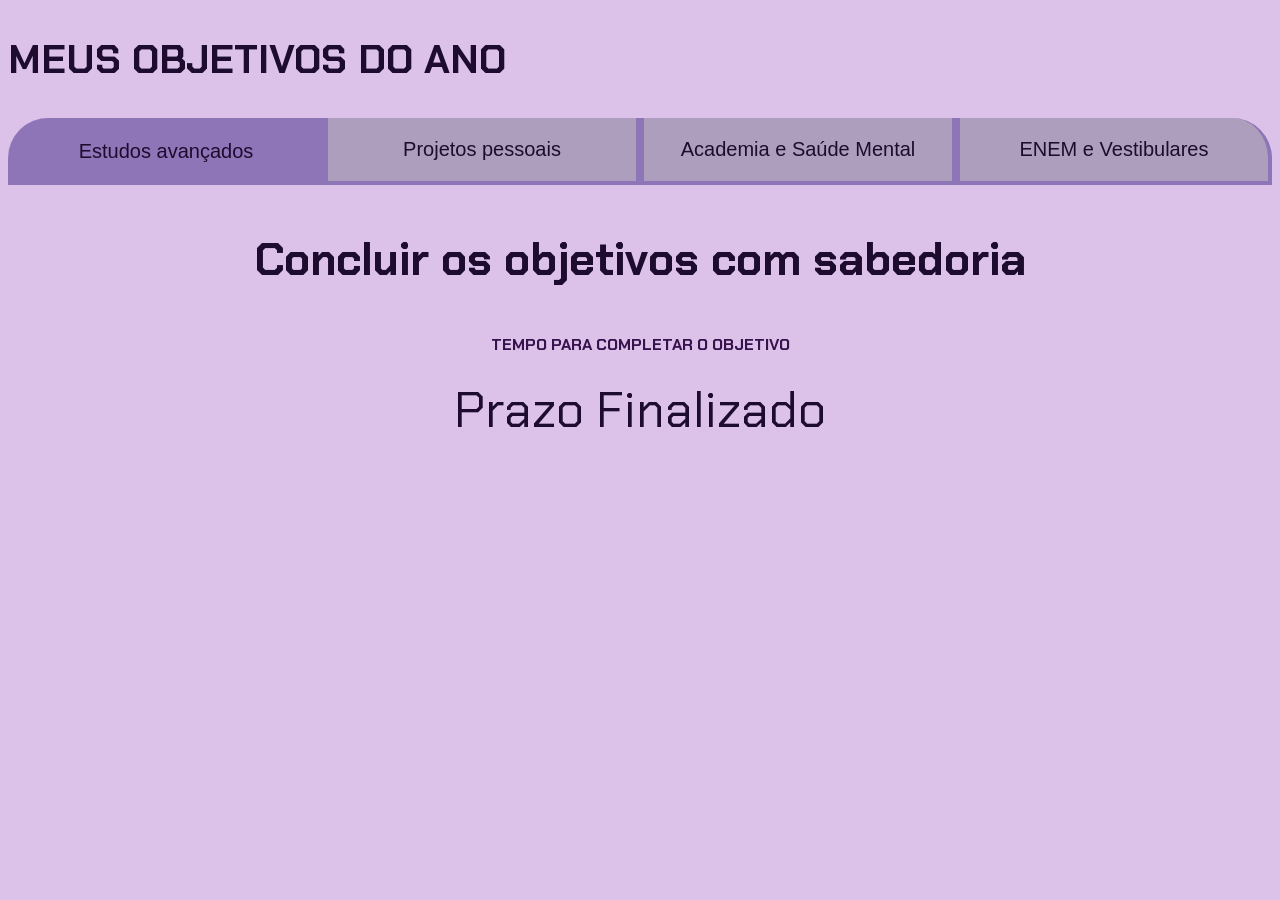
<file: index.html>
<!DOCTYPE html>
<html lang="pt-br">
<head>
    <meta charset="UTF-8">
    <meta name="viewport" content="width=device-width, initial-scale=1.0">
    <link rel="stylesheet" href="style.css">
    <title>Meus objetivos do ano</title>
</head>
<body>
    <section class="contudo-principal">
        <h2 class="titulo-principal">MEUS OBJETIVOS DO ANO</h2>
        <div class="conteudo">
            <div class="botoes"> 
                <button class="botao ativo">Estudos avançados</button>
                <button class="botao">Projetos pessoais</button>
                <button class="botao">Academia e Saúde Mental</button>
                <button class="botao">ENEM e Vestibulares</button>
            </div>
            <div class="abas-texto">
            <div class="aba-conteudo ativo">
                    <h3 class="aba-conteudo-titulo-principal">Concluir os objetivos com sabedoria</h3>
                    <h4 class="aba-conteudo-titulo-secundario">Tempo para completar o objetivo</h4>
                    <div class="contador"></div>
                    </div>  

            <div class="aba-conteudo">
                    <h3 class="aba-conteudo-titulo-principal">Concluir os objetivos com sabedoria</h3>
                    <h4 class="aba-conteudo-titulo-secundario">Tempo para completar o objetivo</h4>
                    <div class="contador"></div>
                    </div>

            <div class="aba-conteudo">
                    <h3 class="aba-conteudo-titulo-principal">Concluir os objetivos com sabedoria</h3>
                    <h4 class="aba-conteudo-titulo-secundario">Tempo para completar o objetivo</h4>
                    <div class="contador"></div>
                    </div>

            <div class="aba-conteudo">
                    <h3 class="aba-conteudo-titulo-principal">Concluir os objetivos com sabedoria</h3>
                    <h4 class="aba-conteudo-titulo-secundario">Tempo para completar o objetivo</h4>
                    <div class="contador"></div>
                    </div>
                    
                    
            </div>
        </div>

    </section>
    <script src="main.js"></script>
</body>
</html>
</file>
<file: style.css>
@import url('https://fonts.googleapis.com/css2?family=Chakra+Petch:wght@400;700&display=swap');

:root {
--cor-de-fundo: #ba86d481;
--roxo: #37134d;
--branco: #1e0c2e;
--botao-ativo: #8e75b8;
--botao-inativo: rgba(126, 125, 143, 0.5);
--texto-fundo: rgba(132, 95, 161, 0.3);

}

body {
background-color: var(--cor-de-fundo);
color: var(--branco);
font-family: 'Chakra Petch', sans-serif;
}

.conteudo-principal {
display: flex;
flex-direction: column;
justify-content: center;
align-items: center;
max-width: 1200px;
width: 100%;
margin: 0 auto;
}

.titulo-principal {
text-align: left;
width: 100%;
font-size: 40px;
}

.titulo-principal span {
color: var(--verde);
}

.botao {
font-family: "Crakra Petch", sans-serif;
background-color: var(--botao-inativo);
color: var(--branco);
display: flex;
justify-content: center;
padding: 1em;
font-size: 20px;
align-items: center;
width: 100%;
border-bottom: 4px solid var(--botao-ativo);
border-left: 4px solid var(--botao-ativo);
border-right: 4px solid var(--botao-ativo);
border-top: none;
}

.botao:first-child {
    border-radius: 40px 40px 0 0;
}

.botoes {
    display:block;
}

.botao.ativo {
    background-color: var(--botao-ativo);
    border-bottom: 4px solid var(--verde);
}

.abas-textos{
    background-color: var(--texto-fundo);
    padding:40px;
    border-radius: 40px 40px 0 0;

}

.aba-conteudo.ativo{
    display:block;
}

.aba-conteudo{
    display:none;
}

.aba-conteudo-titulo-principal{
    font-size: 45px;
    text-align: center;
}

.aba-conteudo-titulo-secundario{
    text-align: center;
    color: var(--roxo);
    text-transform: uppercase;
}

.contador{
    font-size: 50px;
    text-align: center;
}

.contador-digito{
    padding: 0 16px;
    min-width: 100px;
}

.contador-digito-numero{
    font-size: 80px;
    margin: 0;
}

.contador-digito-texto{
     color: var(--roxo);
     margin: 0;
}

@media screen and (min-width: 768px) {
    .botoes {
        display: flex;
    }
    
    .botao:first-child {
        border-radius: 40px 0 0 0;
    }
    
    .botao:last-child {
        border-radius: 0 40px 0 0;
    }
}
</file>
